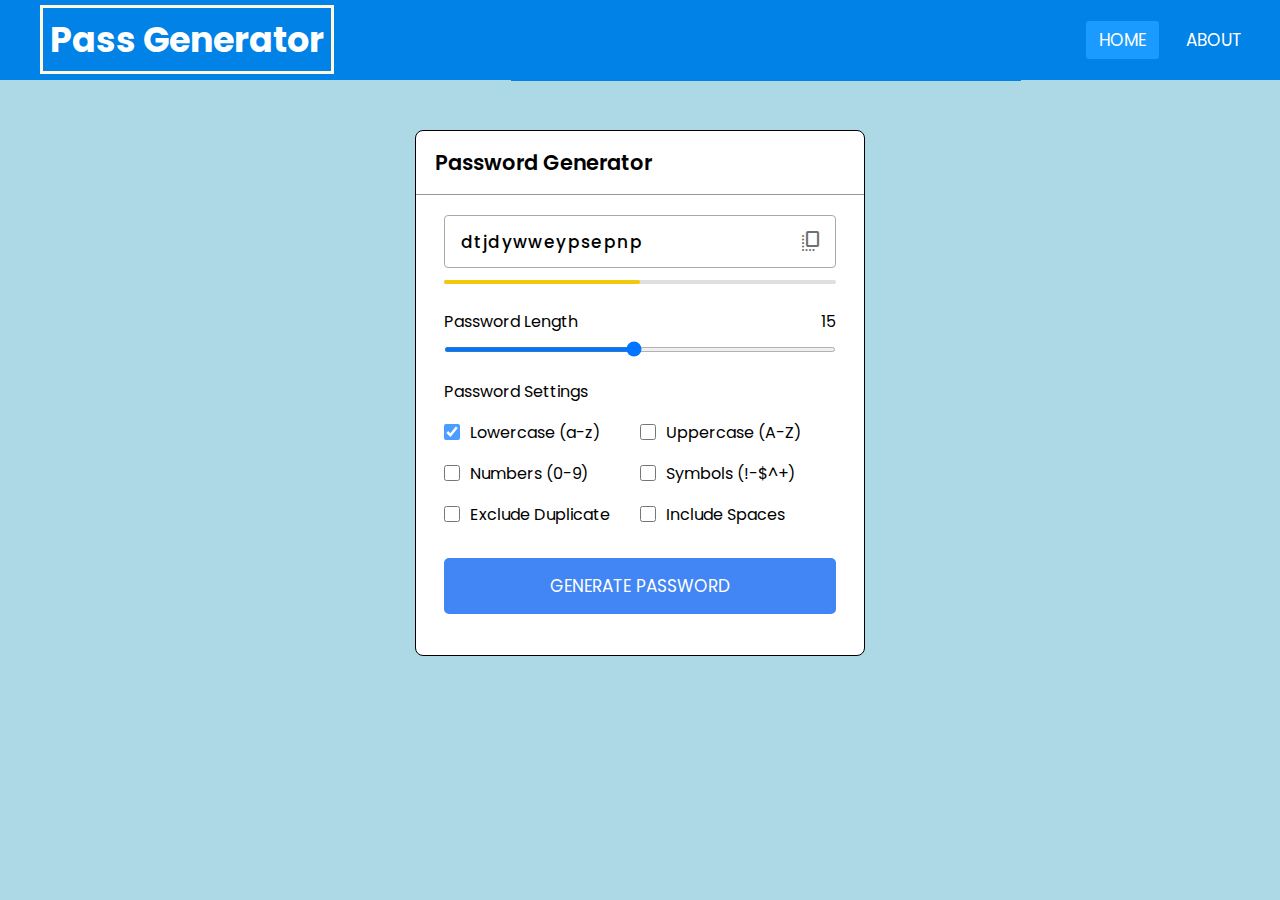
<file: Password Generator/index.html>
<!DOCTYPE html>
<html lang="en">
<head>
    <meta charset="UTF-8">
    <meta name="viewport" content="width=device-width, initial-scale=1.0">
    <title>Password Generator</title>
    <link rel="stylesheet" href="style.css">
    <meta name="viewport" content="width=device-width, initial-scale=1.0">
    <!-- Google Icon Link for Icons -->
    <link rel="stylesheet" href="https://fonts.googleapis.com/css2?family=Material+Symbols+Rounded:opsz,wght,FILL,GRAD@20..48,100..700,0..1,-50..200">
    <script src="script.js" defer></script>
</head>
<body>
    <!-- Navigation Bar Section -->
    <nav>
        <label class="logo">Pass Generator</label>
        <ul>
            <li><a class="active" href="index.html">Home</a></li>
            <li><a href="about.html">About</a></li>
        </ul>
    </nav>

    <!-- Password Container -->
    <div class="container">
        <h2>Password Generator</h2>
        <div class="wrapper">
            <div class="input-box">
                <input type="text" disabled>
                <span class="material-symbols-rounded">copy_all</span>
            </div>
            <div class="pass-indicator"></div>
            <div class="pass-length">
                <div class="details">
                    <label class="title">Password Length</label>
                    <span></span>
                </div>
                <input type="range" min="1" max="30" value="15" step="1">
            </div>
            <div class="pass-settings">
                <label class="title">Password Settings</label>
                <ul class="options">
                    <li class="option">
                        <input type="checkbox" id="lowercase" checked>
                        <label for="lowercase">Lowercase (a-z)</label>
                    </li>
                    <li class="option">
                        <input type="checkbox" id="uppercase">
                        <label for="uppercase">Uppercase (A-Z)</label>
                    </li>
                    <li class="option">
                        <input type="checkbox" id="numbers">
                        <label for="numbers">Numbers (0-9)</label>
                    </li>
                    <li class="option">
                        <input type="checkbox" id="symbols">
                        <label for="symbols">Symbols (!-$^+)</label>
                    </li>
                    <li class="option">
                        <input type="checkbox" id="exc-duplicate">
                        <label for="exc-duplicate">Exclude Duplicate</label>
                    </li>
                    <li class="option">
                        <input type="checkbox" id="spaces">
                        <label for="spaces">Include Spaces</label>
                    </li>
                </ul>
            </div>
            <button class="generate-btn">Generate Password</button>
        </div>
    </div>
</body>
</html>
</file>
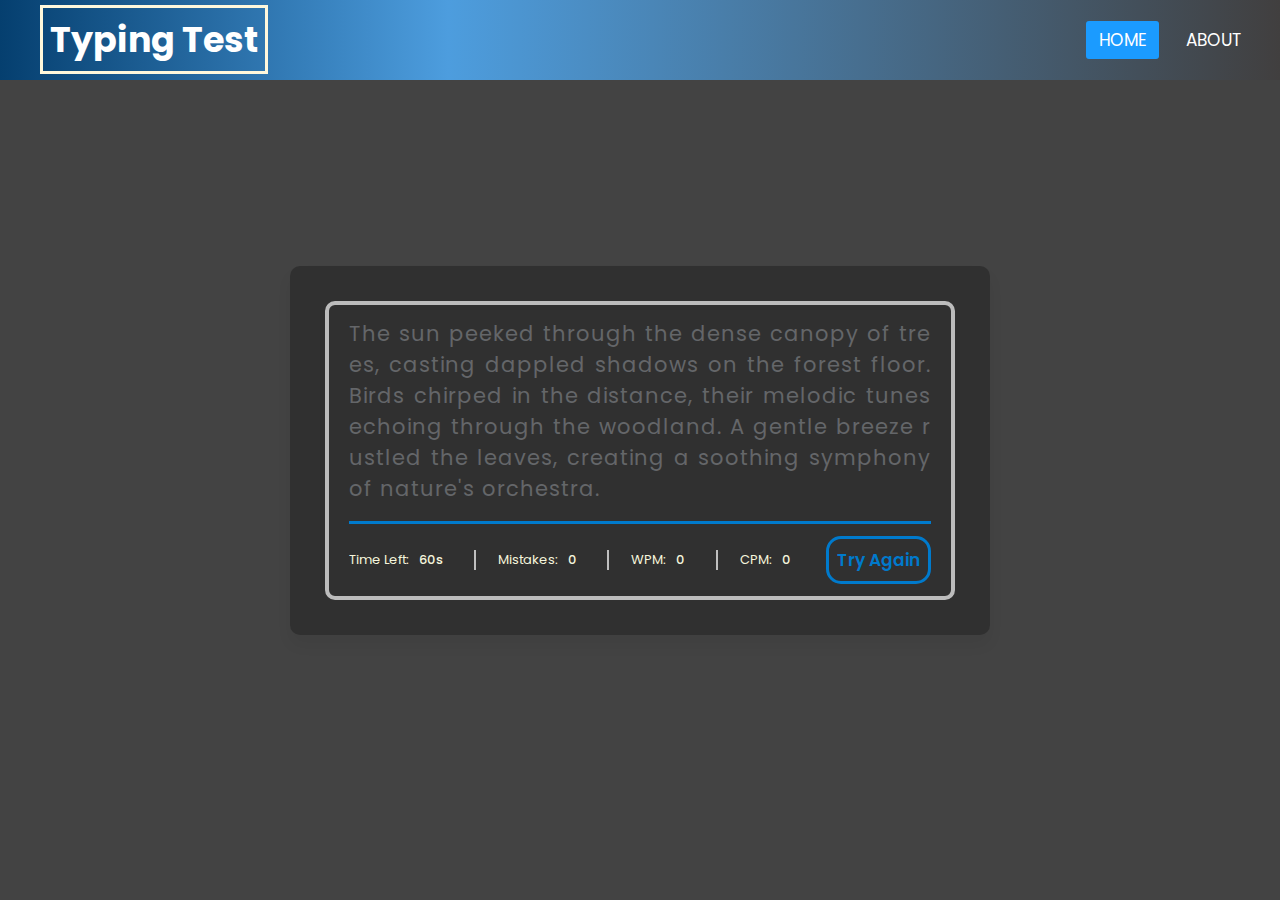
<file: Typing Speed Test/index.html>
<!DOCTYPE html>
<html lang="en">
<head>
    <meta charset="UTF-8">
    <meta name="viewport" content="width=device-width, initial-scale=1.0">
    <title>Typing Speed Test</title>
    <link rel="stylesheet" href="style.css">
    <script src="script.js" defer></script>
</head>
<body>
    <!-- Navigation Bar Section -->
    <nav>
        <label class="logo">Typing Test</label>
        <ul>
            <li><a class="active" href="index.html">Home</a></li>
            <li><a href="about.html">About</a></li>
        </ul>
    </nav>

    <div class="wrapper">
        <input type="text" class="input-field">
        <div class="content-box">
            <div class="typing-text">
                <p id="paragraph"></p>
            </div>
            <div class="content">
                <ul class="result-details">
                    <li class="time">
                        <p>
                            Time Left:
                        </p>
                        <span><b>60s</b></span>
                    </li>
                    <li class="mistake">
                        <p>
                            Mistakes:
                        </p>
                        <span>0</span>
                    </li>
                    <li class="wpm">
                        <p>
                            WPM:
                        </p>
                        <span>0</span>
                    </li>
                    <li class="com">
                        <p>
                            CPM:
                        </p>
                        <span>0</span>
                    </li>
                </ul>
                <button>Try Again</button>
            </div>
        </div>
    </div>
    
</body>
</html>
</file>
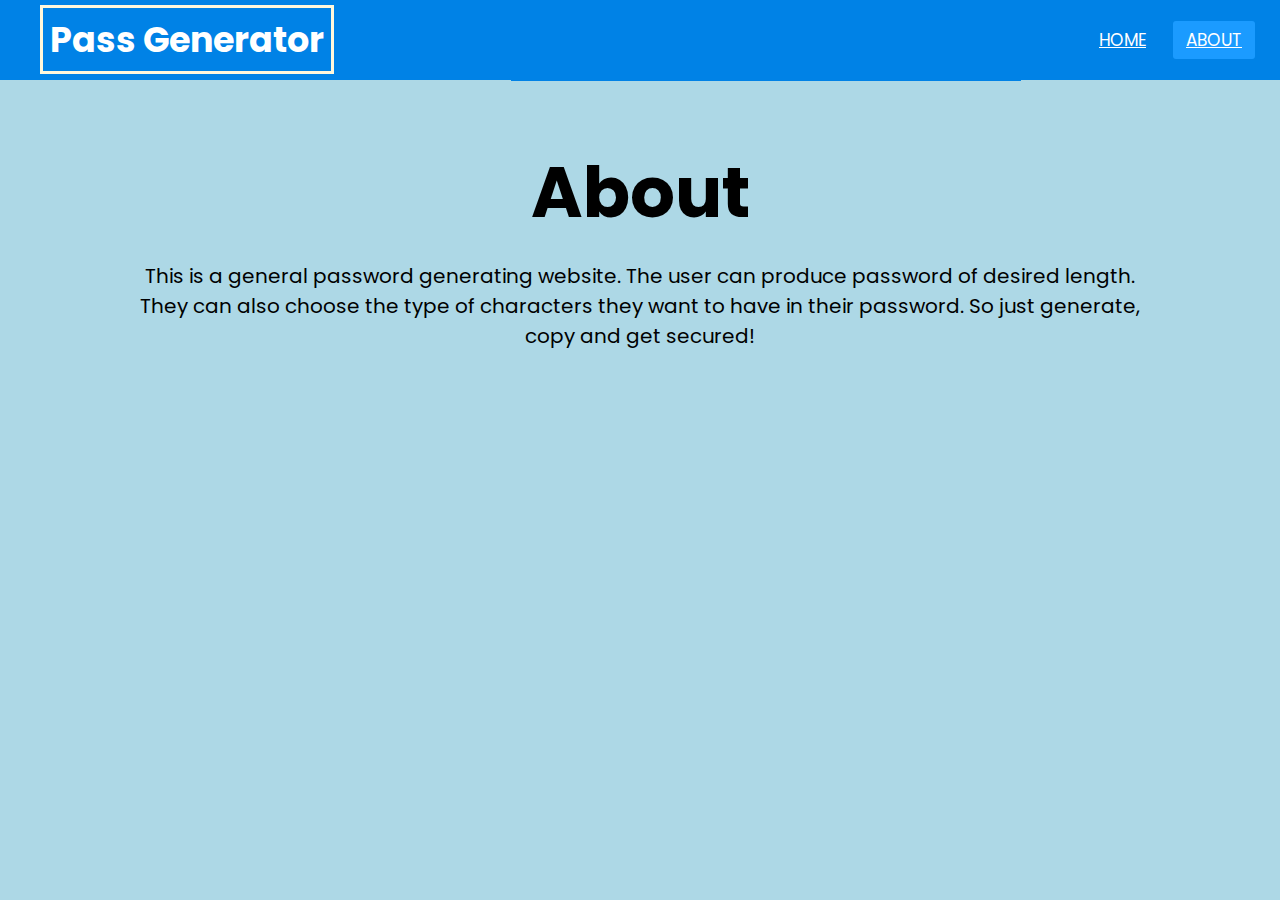
<file: Password Generator/about.html>
<!DOCTYPE html>
<html lang="en">
<head>
    <meta charset="UTF-8">
    <meta name="viewport" content="width=device-width, initial-scale=1.0">
    <title>Password Generator</title>
    <link rel="stylesheet" href="about.css">
    <meta name="viewport" content="width=device-width, initial-scale=1.0">
    <script src="about.js"></script>
</head>
<body>
    <!-- Navigation Bar Section -->
    <nav>
        <label class="logo">Pass Generator</label>
        <ul>
            <li><a class="active" href="index.html">Home</a></li>
            <li><a href="about.html">About</a></li>
        </ul>
    </nav>

    <!-- About Section -->
    <div class="container">
        <h2>About</h2>
        <div class="info">
            <p>This is a general password generating website. The user can produce password of desired length. They can also choose the type of characters they want to have in their password. So just generate, copy and get secured!</p>
        </div>
    </div>
</body>
</html>
</file>
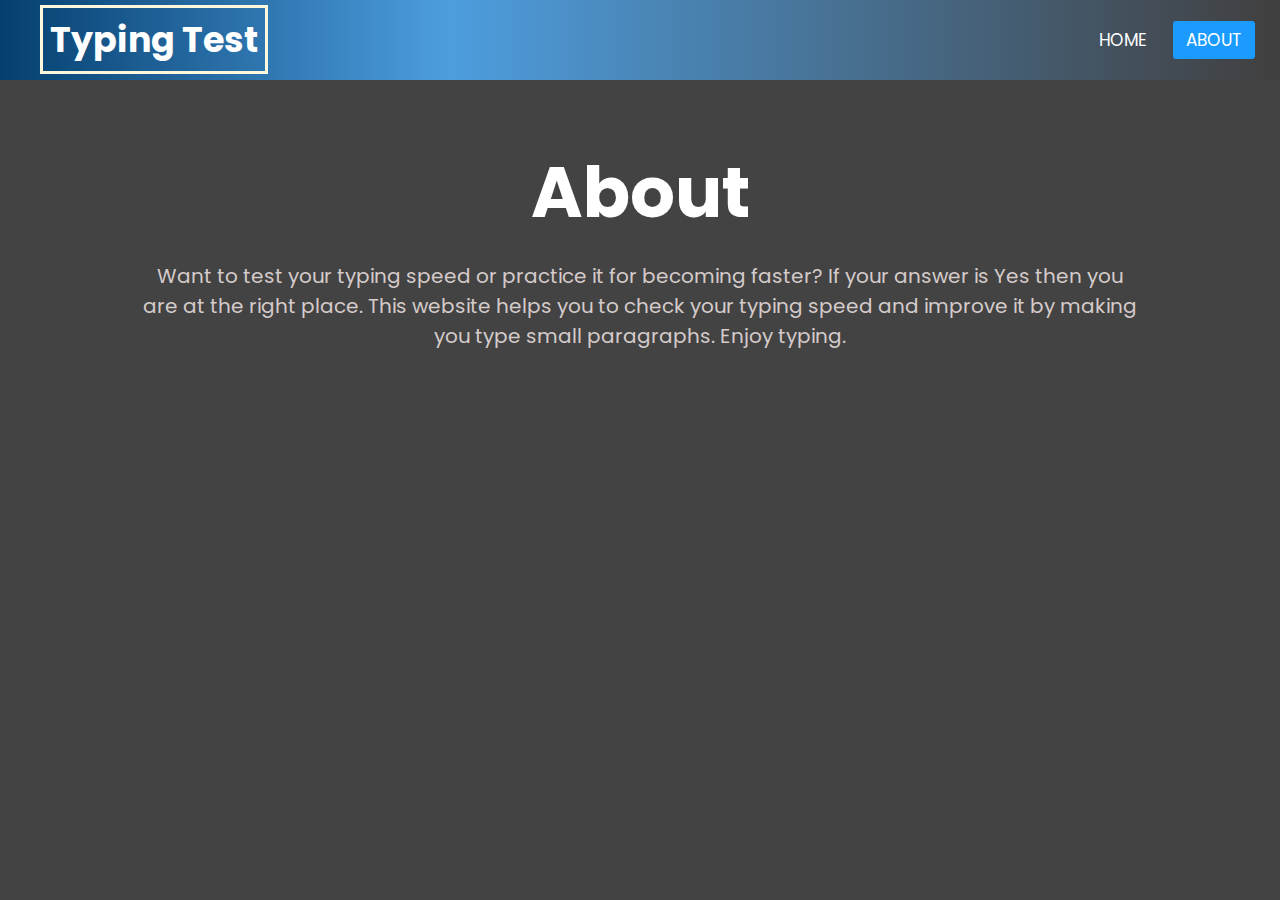
<file: Typing Speed Test/about.html>
<!DOCTYPE html>
<html lang="en">
<head>
    <meta charset="UTF-8">
    <meta name="viewport" content="width=device-width, initial-scale=1.0">
    <title>Typing Speed Test</title>
    <link rel="stylesheet" href="about.css">
</head>
<body>
    <!-- Navigation Bar Section -->
    <nav>
        <label class="logo">Typing Test</label>
        <ul>
            <li><a href="index.html">Home</a></li>
            <li><a class="active" href="about.html">About</a></li>
        </ul>
    </nav>

    <!-- About -->
    <div class="instruction">
        <h2>About</h2>
        <p>Want to test your typing speed or practice it for becoming faster? If your answer is Yes then you are at the right place. This website helps you to check your typing speed and improve it by making you type small paragraphs. Enjoy typing.</p>
    </div>
</body>
</html>
</file>
<file: Password Generator/style.css>
/* Import Google font - Poppins */
@import url('https://fonts.googleapis.com/css2?family=Poppins:wght@400;500;600&display=swap');

*{
    margin: 0;
    padding: 0;
    box-sizing: border-box;
    font-family: 'Poppins', sans-serif;
}

body{
    display: flex;
    flex-direction: column;
    align-items: center;
    justify-content: flex-start;
    min-height: 100vh;
    margin: 0;
    padding: 0;
    background: lightblue;
}

/* Navigation Bar */
nav{
    font-family: 'Lucida Sans', 'Lucida Sans Regular', 'Lucida Grande', 'Lucida Sans Unicode', Geneva, Verdana, sans-serif;
    text-decoration: none;
    background: #0082e6;
    height: 80px;
    width: 100%;
    position: fixed;
    top: 0;
    left: 0;
    z-index: 1000;
}

label.logo{
    color: white;
    font-size: 35px;
    line-height: 80px;
    padding: 0 100px;
    font-weight: bold;
    border: 3.5px solid cornsilk;
    margin: 40px;
    padding: 7px;
}

nav ul{
    float: right;
    margin-right: 20px;
}

nav ul li{
    display: inline-block;
    line-height: 80px;
    margin: 0 5px;
}

nav ul li a{
    color: white;
    font-size: 17px;
    padding: 7px 13px;
    border-radius: 3px;
    text-transform: uppercase;
    text-decoration: none;
}

a.active, a:hover{
    background: #1b9bff;
    transition: .5s;
}

a:hover, a:active{
    background: none;
    color: black;
}

/* Password Container */
.container{
    width: 450px;
    max-width: 90%;
    background: #fff;
    border-radius: 8px;
    margin-top: 130px;
    box-sizing: border-box;
    border: 1.5px solid #000;
}

.container h2{
    font-weight: 600;
    font-size: 1.31rem;
    padding: 1rem 1.175rem;
    border-bottom: 1px solid #9098a2;
}

.wrapper{
    margin: 1.25rem  1.75rem;
}

.wrapper .input-box{
    position: relative;
}

.input-box input{
    width: 100%;
    height: 53px;
    color: #000;
    background: none;
    font-size: 1.06rem;
    font-weight: 500;
    border-radius: 4px;
    letter-spacing: 1.4px;
    border: 1px solid #aaa;
    padding: 0 2.85rem 0 1rem ;
}

.input-box span{
    position: absolute;
    right: 13px;
    cursor: pointer;
    line-height: 53px;
    color: #707070;
}

.wrapper .pass-indicator{
    width: 100%;
    height: 4px;
    position: relative;
    background: #dfdfdf;
    margin-top: 0.75rem;
    border-radius: 25px;
}

.pass-indicator::before{
    position: absolute;
    content: "";
    height: 100%;
    width: 50%;
    border-radius: inherit;
    transition: width 0.3s ease;
}

.pass-indicator#weak::before{
    width: 20%;
    background: #E64A4A;
}
.pass-indicator#medium::before{
    width: 50%;
    background: #f1c80b;
}
.pass-indicator#strong::before{
    width: 100%;
    background: seagreen;
}

.wrapper .pass-length{
    margin: 1.56rem 0 1.25rem;
}

.pass-length .details{
    display: flex;
    justify-content: space-between;
}

.pass-length input{
    width: 100%;
    height: 5px;
}

.pass-settings .options{
    display: flex;
    list-style: none;
    flex-wrap: wrap;
    margin-top: 1rem;
}

.pass-settings .options .option{
    display: flex;
    align-items: center;
    margin-bottom: 1rem;
    width: calc(100% / 2);
}

.options .option:first-child{
    pointer-events: none;
}

.options .option:first-child input{
    opacity: 0.7;
}

.options .option input{
    height: 16px;
    width: 16px;
    cursor: pointer;
}

.options .option label{
    cursor: pointer;
    padding-left: 0.63rem;
}

.wrapper .generate-btn{
    width: 100%;
    color: #fff;
    border: none;
    outline: none;
    cursor: pointer;
    background: #4285F4;
    font-size: 1.06rem;
    padding: 0.94rem 0;
    border-radius: 5px;
    text-transform: uppercase;
    margin: 0.94rem 0 1.3rem;
}
</file>
<file: Typing Speed Test/style.css>
@import url('https://fonts.googleapis.com/css2?family=Poppins&display=swap');

*{
    margin: 0;
    padding: 0;
    box-sizing: border-box;
    font-family: 'Poppins', sans-serif;
}

body{
    display: flex;
    padding: 0 10px;
    align-items: center;
    justify-content: center;
    min-height: 100vh;
    background: #434343;
}

nav{
    font-family: 'Lucida Sans', 'Lucida Sans Regular', 'Lucida Grande', 'Lucida Sans Unicode', Geneva, Verdana, sans-serif;
    text-decoration: none;
    background-image: linear-gradient(90deg, #053f6f 0%, #4d9dde 35%, #413f3f 100%);
    height: 80px;
    width: 100%;
    position: fixed;
    top: 0;
    left: 0;
    z-index: 1000;
}

label.logo{
    color: white;
    font-size: 35px;
    line-height: 80px;
    padding: 0 100px;
    font-weight: bold;
    border: 3.5px solid cornsilk;
    margin: 40px;
    padding: 7px;
}

nav ul{
    float: right;
    margin-right: 20px;
}

nav ul li{
    display: inline-block;
    line-height: 80px;
    margin: 0 5px;
}

nav ul li a{
    color: white;
    font-size: 17px;
    padding: 7px 13px;
    border-radius: 3px;
    text-transform: uppercase;
    text-decoration: none;
}

a.active, a:hover{
    background: #1b9bff;
    transition: .5s;
}

a:hover, a:active{
    background: none;
    color: black;
}

#paragraph{
    color: #646669;
}

.result-details{
    color: beige;
}

::selection{
    color: #fff;
    background: #007acc;
}

.wrapper{
    width: 700px;
    padding: 35px;
    background: #1e1e1e7b;
    border-radius: 10px;
    box-shadow: 0 10px 15px rgba(0, 0, 0, 0.05);
}

.wrapper .input-field{
    opacity: 0;
    z-index: -999;
    position: absolute;
}

.wrapper .content-box{
    padding: 13px 20px 0;
    border-radius: 10px;
    border: 4px solid rgba(220, 220, 220, 0.815);
}

.content-box .typing-text{
    overflow: hidden;
    max-height: 256px;
}

.typing-text::-webkit-scrollbar{
    width: 0;
}

.typing-text p{
    font-size: 21px;
    text-align: justify;
    letter-spacing: 1px;
    word-break: break-all;
}

.typing-text p span{
    position: relative;
}

.typing-text p span.correct{
    color: #d1d0c5;
}

.typing-text p span.incorrect{
    color: #ca4754;
    border-radius: 4px;
}

.typing-text p span.active::before{
    position: absolute;
    content: "";
    height: 2px;
    width: 100%;
    bottom: 0;
    left: 0;
    opacity: 0;
    border-radius: 5px;
    background: #007acc;
    animation: blink 1s ease-in-out infinite;
}

@keyframes blink{
    50%{
        opacity: 1;
    }
}

.content-box .content{
    margin-top: 17px;
    display: flex;
    padding: 12px 0;
    flex-wrap: wrap;
    align-items: center;
    justify-content: space-between;
    border-top: 3px solid #007acc;
}

.content button{
    outline: none;
    border: none;
    width: 105px;
    color: #007acc;
    padding: 8px 0;
    font-size: 17px;
    font-weight: 600;
    cursor: pointer;
    border-radius: 15px;
    border: 3px solid #007acc;
    background: none;
    transition: transform 0.2s ease;
}

.content button:active{
    transform: scale(0.89);
}

.content button:hover{
    background: rgba(220, 220, 220, 0.952);
}

.content .result-details{
    display: flex;
    flex-wrap: wrap;
    align-items: center;
    width: calc(100% - 140px);
    justify-content: space-between;
}

.result-details li{
    display: flex;
    height: 20px;
    list-style: none;
    position: relative;
    align-items: center;
}

.result-details li:not(:first-child){
    padding-left: 22px;
    border-left: 2px solid #bfbfbf;
}

.result-details li p{
    font-size: 13px;
}

.result-details li span{
    display: block;
    font-size: 13px;
    margin-left: 10px;
}

li span b{
    font-weight: 500;
}

li:not(:first-child) span{
    font-weight: 500;
}

@media (max-width : 745px){
    .wrapper{
        padding: 20px;
    }
    .content-box .content{
        padding: 20px 0;
    }
    .content-box .typing-text{
        max-height: 100%;
    }
    .typing-text p{
        font-size: 19px;
        text-align: left;
    }
    .content button{
        width: 100%;
        font-size: 15px;
        padding: 10px 0;
        margin-top: 20px;
    }
    .content .result-details{
        width: 100%;
    }
    .result-details li:not(:first-child){
        border-left: 0;
        padding: 0;
    }
    .result-details li p,
    .result-details li span{
        font-size: 15px;
    }
}

@media (max-width: 518px){
    .wrapper .content-box{
        padding: 10px 15px 0;
    }
    .typing-text p{
        font-size: 13px;
    }
    .result-details li{
        margin-bottom: 10px;
    }
    .content button{
        margin-top: 10px;
    }
}
</file>
<file: Password Generator/about.css>
/* Import Google font - Poppins */
@import url('https://fonts.googleapis.com/css2?family=Poppins:wght@400;500;600&display=swap');

*{
    margin: 0;
    padding: 0;
    box-sizing: border-box;
    font-family: 'Poppins', sans-serif;
}

body{
    display: flex;
    flex-direction: column;
    align-items: center;
    justify-content: flex-start;
    min-height: 100vh;
    margin: 0;
    padding: 0;
    background: lightblue;
}

/* Navigation Bar */
nav{
    font-family: 'Lucida Sans', 'Lucida Sans Regular', 'Lucida Grande', 'Lucida Sans Unicode', Geneva, Verdana, sans-serif;
    text-decoration: none;
    background: #0082e6;
    height: 80px;
    width: 100%;
    position: fixed;
    top: 0;
    left: 0;
    z-index: 1000;
}

label.logo{
    color: white;
    font-size: 35px;
    line-height: 80px;
    font-weight: bold;
    border: 3.5px solid cornsilk;
    margin: 40px;
    padding: 7px;
}

nav ul{
    float: right;
    margin-right: 20px;
}

nav ul li{
    display: inline-block;
    line-height: 80px;
    margin: 0 5px;
}

nav ul li a{
    color: white;
    font-size: 17px;
    padding: 7px 13px;
    border-radius: 3px;
    text-transform: uppercase;
}

a.active, a:hover{
    background: #1b9bff;
    transition: .5s;
}

a:hover, a:active{
    background: none;
    color: black;
}

.container h2{
    display: flex;
    margin-top: 140px;
    justify-content: center;
    font-size: 70px;
    color: #000;
}

.info{
    display: flex;
    margin-top: 15px;
    padding-left: 120px;
    padding-right: 120px;
    color: #000;
    align-items: center;
    text-align: center;
    font-size: 20px;
    margin-left: 10px;
    margin-right: 10px;
}
</file>
<file: Typing Speed Test/about.css>
@import url('https://fonts.googleapis.com/css2?family=Poppins&display=swap');

*{
    margin: 0;
    padding: 0;
    box-sizing: border-box;
    font-family: 'Poppins', sans-serif;
}

body{
    display: flex;
    padding: 0 10px;
    min-height: 100vh;
    background: #434343;
}

nav{
    font-family: 'Lucida Sans', 'Lucida Sans Regular', 'Lucida Grande', 'Lucida Sans Unicode', Geneva, Verdana, sans-serif;
    text-decoration: none;
    background-image: linear-gradient(90deg, #053f6f 0%, #4d9dde 35%, #413f3f 100%);
    height: 80px;
    width: 100%;
    position: fixed;
    top: 0;
    left: 0;
    z-index: 1000;
}

label.logo{
    color: white;
    font-size: 35px;
    line-height: 80px;
    padding: 0 100px;
    font-weight: bold;
    border: 3.5px solid cornsilk;
    margin: 40px;
    padding: 7px;
}

nav ul{
    float: right;
    margin-right: 20px;
}

nav ul li{
    display: inline-block;
    line-height: 80px;
    margin: 0 5px;
}

nav ul li a{
    color: white;
    font-size: 17px;
    padding: 7px 13px;
    border-radius: 3px;
    text-transform: uppercase;
    text-decoration: none;
}

a.active, a:hover{
    background: #1b9bff;
    transition: .5s;
}

a:hover, a:active{
    background: none;
    color: black;
}

.instruction h2{
    display: flex;
    margin-top: 140px;
    justify-content: center;
    font-size: 70px;
    color: #ffffff;
}

.instruction p{
    display: flex;
    margin-top: 15px;
    padding-left: 120px;
    padding-right: 120px;
    color: #d5cbcb;
    align-items: center;
    text-align: center;
    font-size: 20px;
    margin-left: 10px;
    margin-right: 10px;
}
</file>
